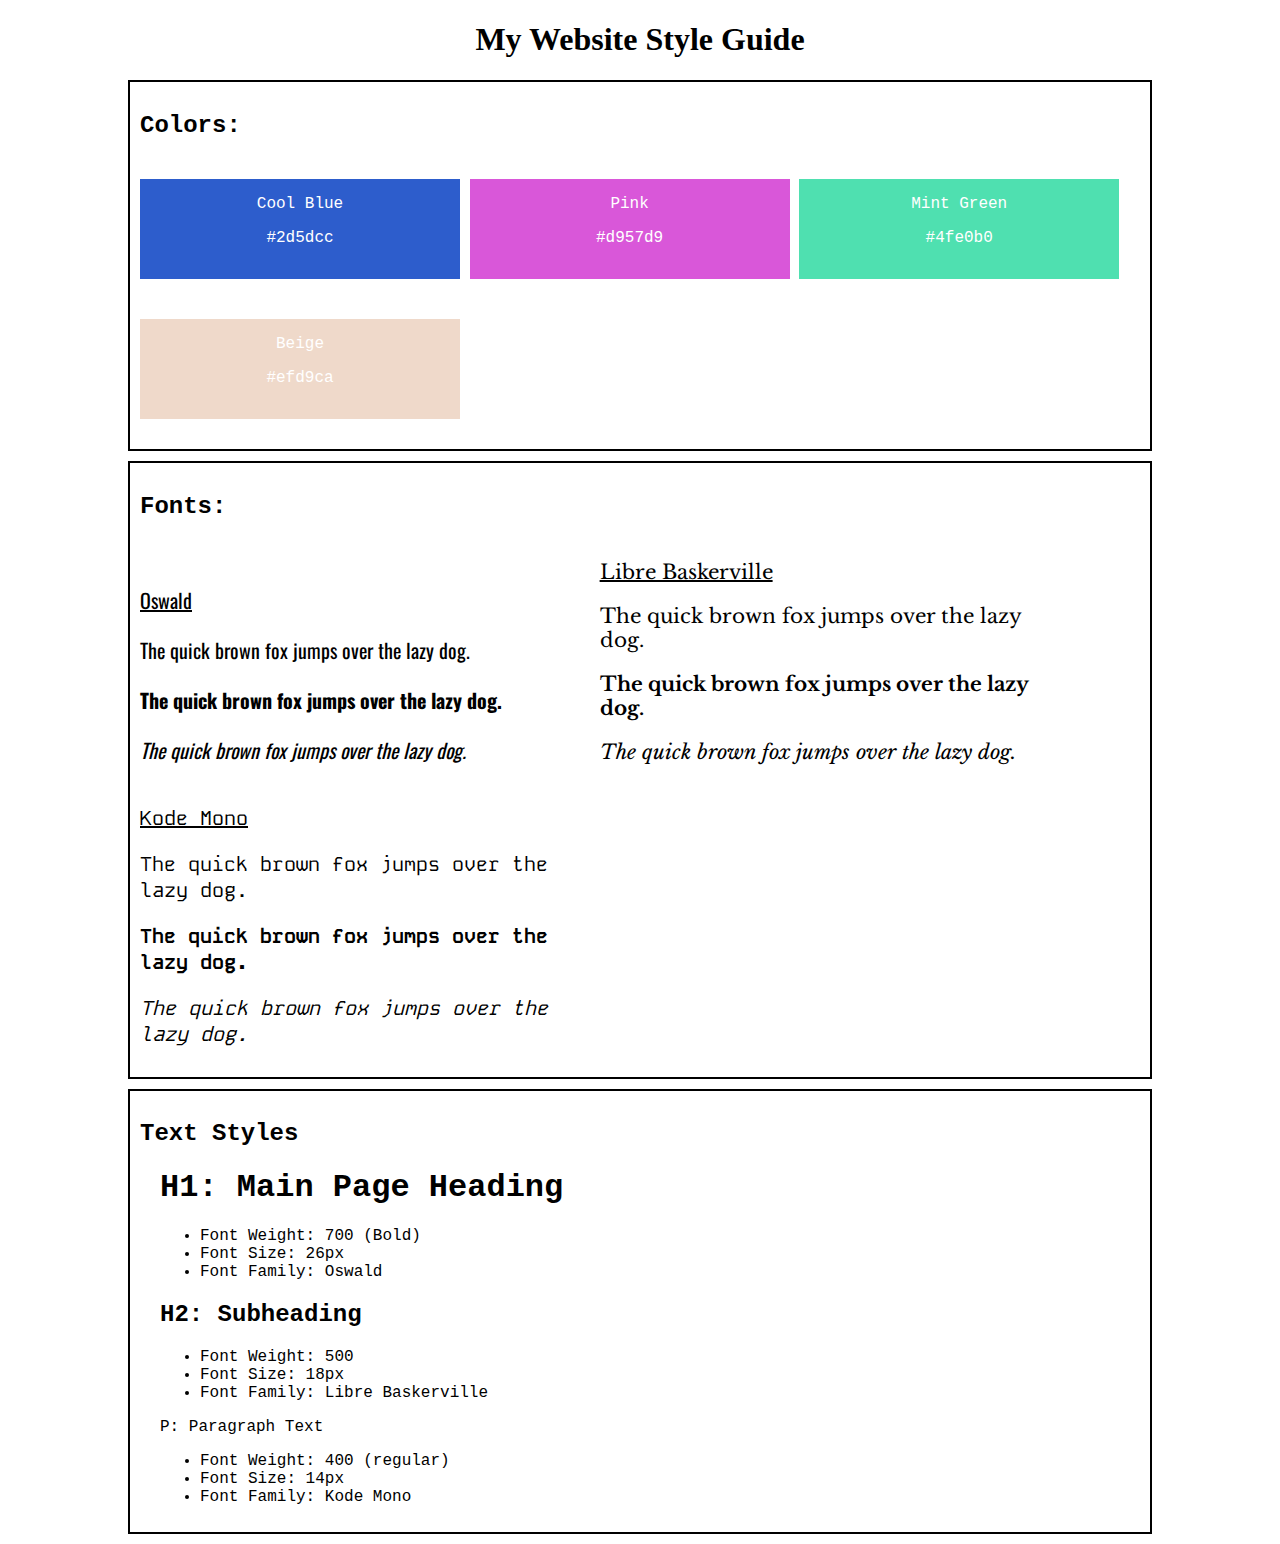
<file: index.html>
<!DOCTYPE html>
<html>
    <head>
        <title>
            My Website Style Guide
        </title>
        <link rel="stylesheet" href="style.css">
        <link href="https://fonts.googleapis.com/css2?family=Oswald:wght@200..700&display=swap" rel="stylesheet">
        <link href="https://fonts.googleapis.com/css2?family=Libre+Baskerville:ital,wght@0,400;0,700;1,400&display=swap" rel="stylesheet">
        <link href="https://fonts.googleapis.com/css2?family=Kode+Mono:wght@400..700&display=swap" rel="stylesheet">
    </head>
    <body>
     <h1 class="title">My Website Style Guide</h1>
     <div class="container">
        <h2 class="heading">Colors:</h2>
        <div class="color-container">
        <div class="box1">
            <p class="color-label">Cool Blue</p>
            <p class="color-hex">#2d5dcc</p>
        </div>
        <div class="box2">
            <p class="color-label">Pink</p>
            <p class="color-hex">#d957d9</p>
        </div>
        <div class="box3">
            <p class="color-label">Mint Green</p>
            <p class="color-hex">#4fe0b0</p>
        </div>
        <div class="box4">
            <p class="color-label">Beige</p>
            <p class="color-hex">#efd9ca</p>
        </div>
        </div>  
     </div>

     <div class="container">
        <h2 class="heading">Fonts:</h2>
        <div class="font-container">
            <div class="font-box">
                <p class="font-title oswald">Oswald</p>
                <p class="regular oswald">The quick brown fox jumps over the lazy dog.</p>
                <p class="bold oswald">The quick brown fox jumps over the lazy dog.</p>
                <p class="italic oswald">The quick brown fox jumps over the lazy dog.</p>
            </div>


            <div class="font-box">
                <p class="font-title libre-baskerville">Libre Baskerville</p>
                <p class="regular libre-baskerville">The quick brown fox jumps over the lazy dog.</p>
                <p class="bold libre-baskerville">The quick brown fox jumps over the lazy dog.</p>
                <p class="italic libre-baskerville">The quick brown fox jumps over the lazy dog.</p>
            </div>

            <div class="font-box">
                <p class="font-title kode-mono">Kode Mono</p>
                <p class="regular kode-mono">The quick brown fox jumps over the lazy dog.</p>
                <p class="bold kode-mono">The quick brown fox jumps over the lazy dog.</p>
                <p class="italic kode-mono">The quick brown fox jumps over the lazy dog.</p>
            </div>
        
        </div>
     </div>
     <div class="container">
        <h2>Text Styles</h2>
        <div>
            <div class="style-container">
                <h1>H1: Main Page Heading</h1>
                <ul>
                    <li>Font Weight: 700 (Bold)</li>
                    <li>Font Size: 26px</li>
                    <li>Font Family: Oswald</li>
                </ul>
            </div>
            <div class="style-container">
                <h2>H2: Subheading</h2>
                <ul>
                    <li>Font Weight: 500</li>
                    <li>Font Size: 18px</li>
                    <li>Font Family: Libre Baskerville</li>
                </ul>
            </div>
            <div class="style-container">
                <p>P: Paragraph Text</p>
                <ul>
                    <li>Font Weight: 400 (regular)</li>
                    <li>Font Size: 14px</li>
                    <li>Font Family: Kode Mono</li>
                </ul>
            </div>
        </div>
     </div>


    </body>
</html>
</file>
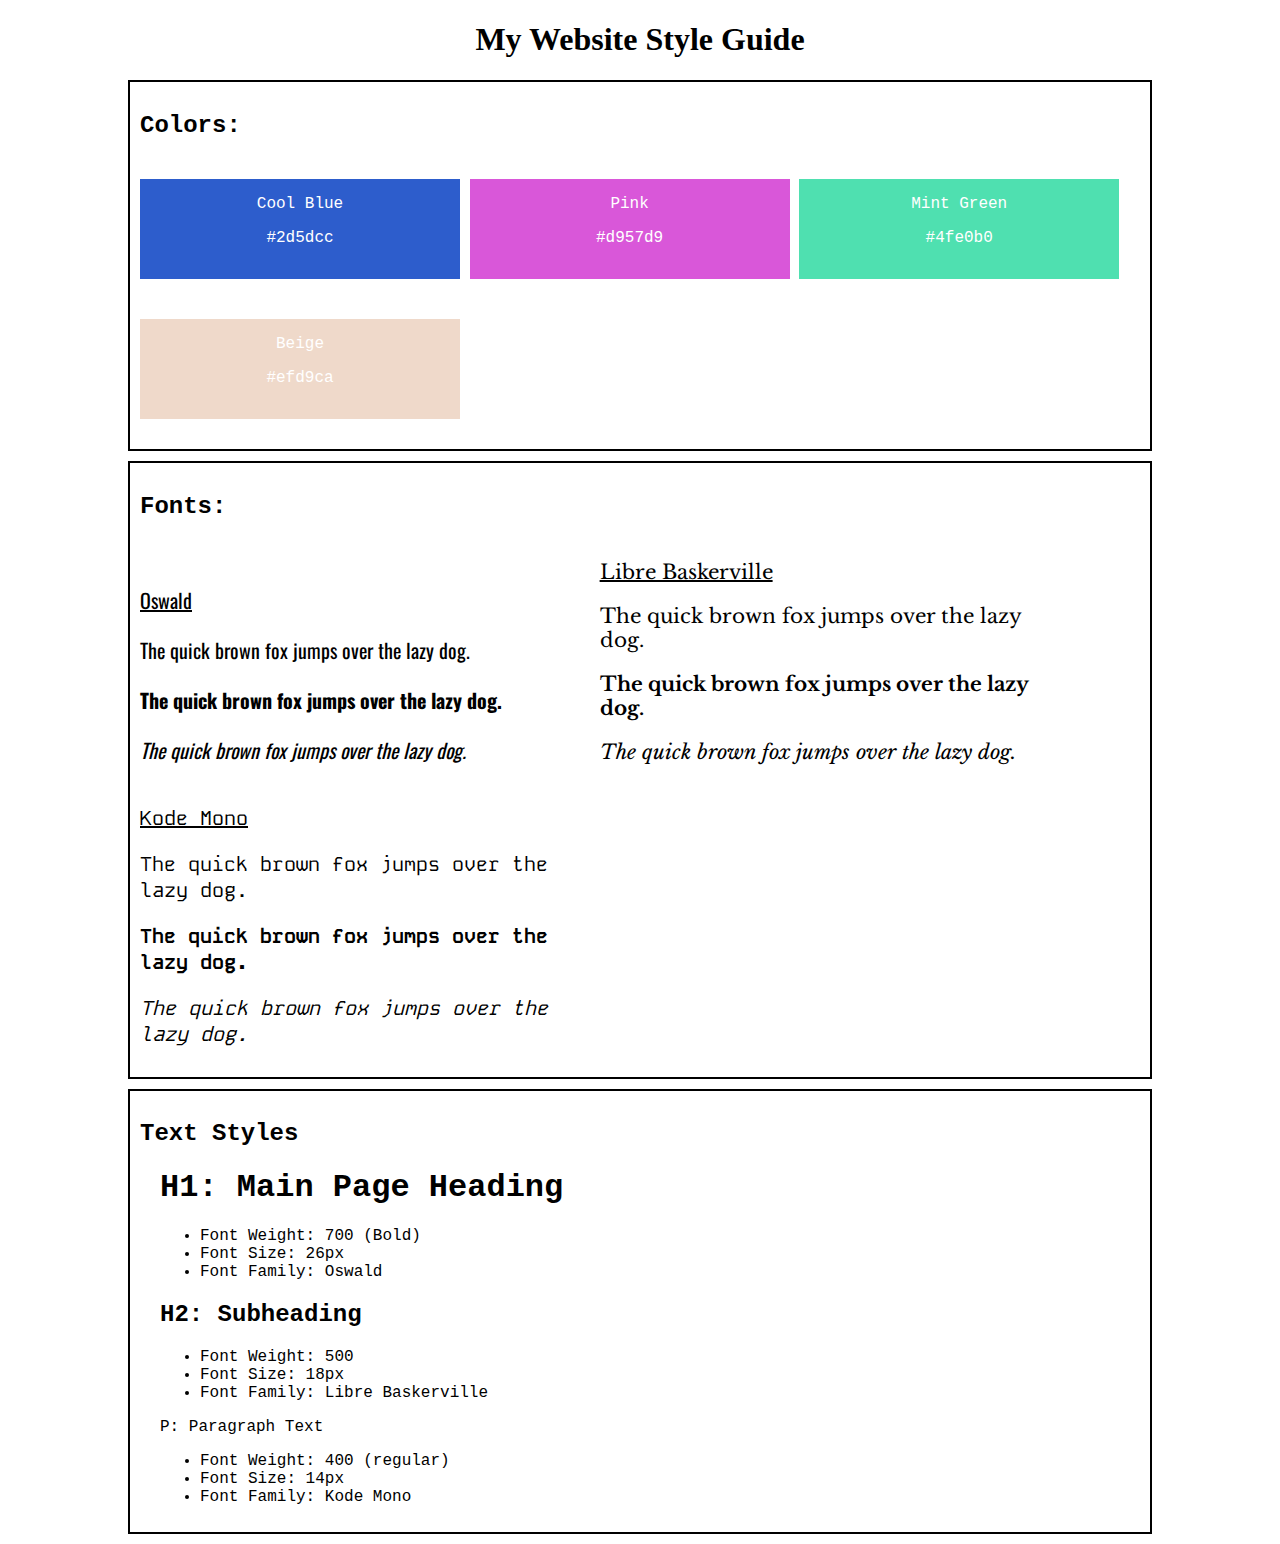
<file: Website-Style-Guide.HTML>
<!DOCTYPE html>
<html>
    <head>
        <title>
            My Website Style Guide
        </title>
        <link rel="stylesheet" href="style.css">
        <link href="https://fonts.googleapis.com/css2?family=Oswald:wght@200..700&display=swap" rel="stylesheet">
        <link href="https://fonts.googleapis.com/css2?family=Libre+Baskerville:ital,wght@0,400;0,700;1,400&display=swap" rel="stylesheet">
        <link href="https://fonts.googleapis.com/css2?family=Kode+Mono:wght@400..700&display=swap" rel="stylesheet">
    </head>
    <body>
     <h1 class="title">My Website Style Guide</h1>
     <div class="container">
        <h2 class="heading">Colors:</h2>
        <div class="color-container">
        <div class="box1">
            <p class="color-label">Cool Blue</p>
            <p class="color-hex">#2d5dcc</p>
        </div>
        <div class="box2">
            <p class="color-label">Pink</p>
            <p class="color-hex">#d957d9</p>
        </div>
        <div class="box3">
            <p class="color-label">Mint Green</p>
            <p class="color-hex">#4fe0b0</p>
        </div>
        <div class="box4">
            <p class="color-label">Beige</p>
            <p class="color-hex">#efd9ca</p>
        </div>
        </div>  
     </div>

     <div class="container">
        <h2 class="heading">Fonts:</h2>
        <div class="font-container">
            <div class="font-box">
                <p class="font-title oswald">Oswald</p>
                <p class="regular oswald">The quick brown fox jumps over the lazy dog.</p>
                <p class="bold oswald">The quick brown fox jumps over the lazy dog.</p>
                <p class="italic oswald">The quick brown fox jumps over the lazy dog.</p>
            </div>


            <div class="font-box">
                <p class="font-title libre-baskerville">Libre Baskerville</p>
                <p class="regular libre-baskerville">The quick brown fox jumps over the lazy dog.</p>
                <p class="bold libre-baskerville">The quick brown fox jumps over the lazy dog.</p>
                <p class="italic libre-baskerville">The quick brown fox jumps over the lazy dog.</p>
            </div>

            <div class="font-box">
                <p class="font-title kode-mono">Kode Mono</p>
                <p class="regular kode-mono">The quick brown fox jumps over the lazy dog.</p>
                <p class="bold kode-mono">The quick brown fox jumps over the lazy dog.</p>
                <p class="italic kode-mono">The quick brown fox jumps over the lazy dog.</p>
            </div>
        
        </div>
     </div>
     <div class="container">
        <h2>Text Styles</h2>
        <div>
            <div class="style-container">
                <h1>H1: Main Page Heading</h1>
                <ul>
                    <li>Font Weight: 700 (Bold)</li>
                    <li>Font Size: 26px</li>
                    <li>Font Family: Oswald</li>
                </ul>
            </div>
            <div class="style-container">
                <h2>H2: Subheading</h2>
                <ul>
                    <li>Font Weight: 500</li>
                    <li>Font Size: 18px</li>
                    <li>Font Family: Libre Baskerville</li>
                </ul>
            </div>
            <div class="style-container">
                <p>P: Paragraph Text</p>
                <ul>
                    <li>Font Weight: 400 (regular)</li>
                    <li>Font Size: 14px</li>
                    <li>Font Family: Kode Mono</li>
                </ul>
            </div>
        </div>
     </div>


    </body>
</html>
</file>
<file: style.css>
.title {
    text-align: center;
}

body {
    margin: 0 10%;
    display: block;
}

.container{
    border: 2px solid black;
    margin:  10px auto;
    padding: 10px;
    font-family: 'Courier New', Courier, monospace;
}

.heading {
    text-align: left;
    font-weight: 25px;
}

.color-container {
    width: 100%;
}

.box1 {
    color: white;
    background-color: #2d5dcc;
    width: 32%;
    display: inline-block;
    margin: 20px auto;
    height: 100px;
}

.box2 {
    color: white;
    background-color: #d957d9;
    width: 32%;
    display: inline-block;
    margin: 20px auto;
    height: 100px;
}

.box3 {
    color: white;
    background-color: #4fe0b0;
    width: 32%;
    display: inline-block;
    margin: 20px auto;
    height: 100px;
}

.box4 {
    color: white;
    background-color: #efd9ca;
    width: 32%;
    display: inline-block;
    margin: 20px auto;
    height: 100px;
}

.color-label {
    text-align: center;
}

.color-hex {
    text-align: center;
}

.font-title {
    text-decoration: underline;
}

.font-box{
    width: 45%;
    display: inline-block;
    font-size: 20px;
}

.bold {
    font-weight: bold;
}

.italic {
    font-style: italic;
}

.oswald {
    font-family: oswald;
}

.libre-baskerville {
    font-family: "Libre Baskerville";
}

.kode-mono {
    font-family: "Kode Mono";
}

.style-container {
    padding-left: 20px;
    
}
</file>
